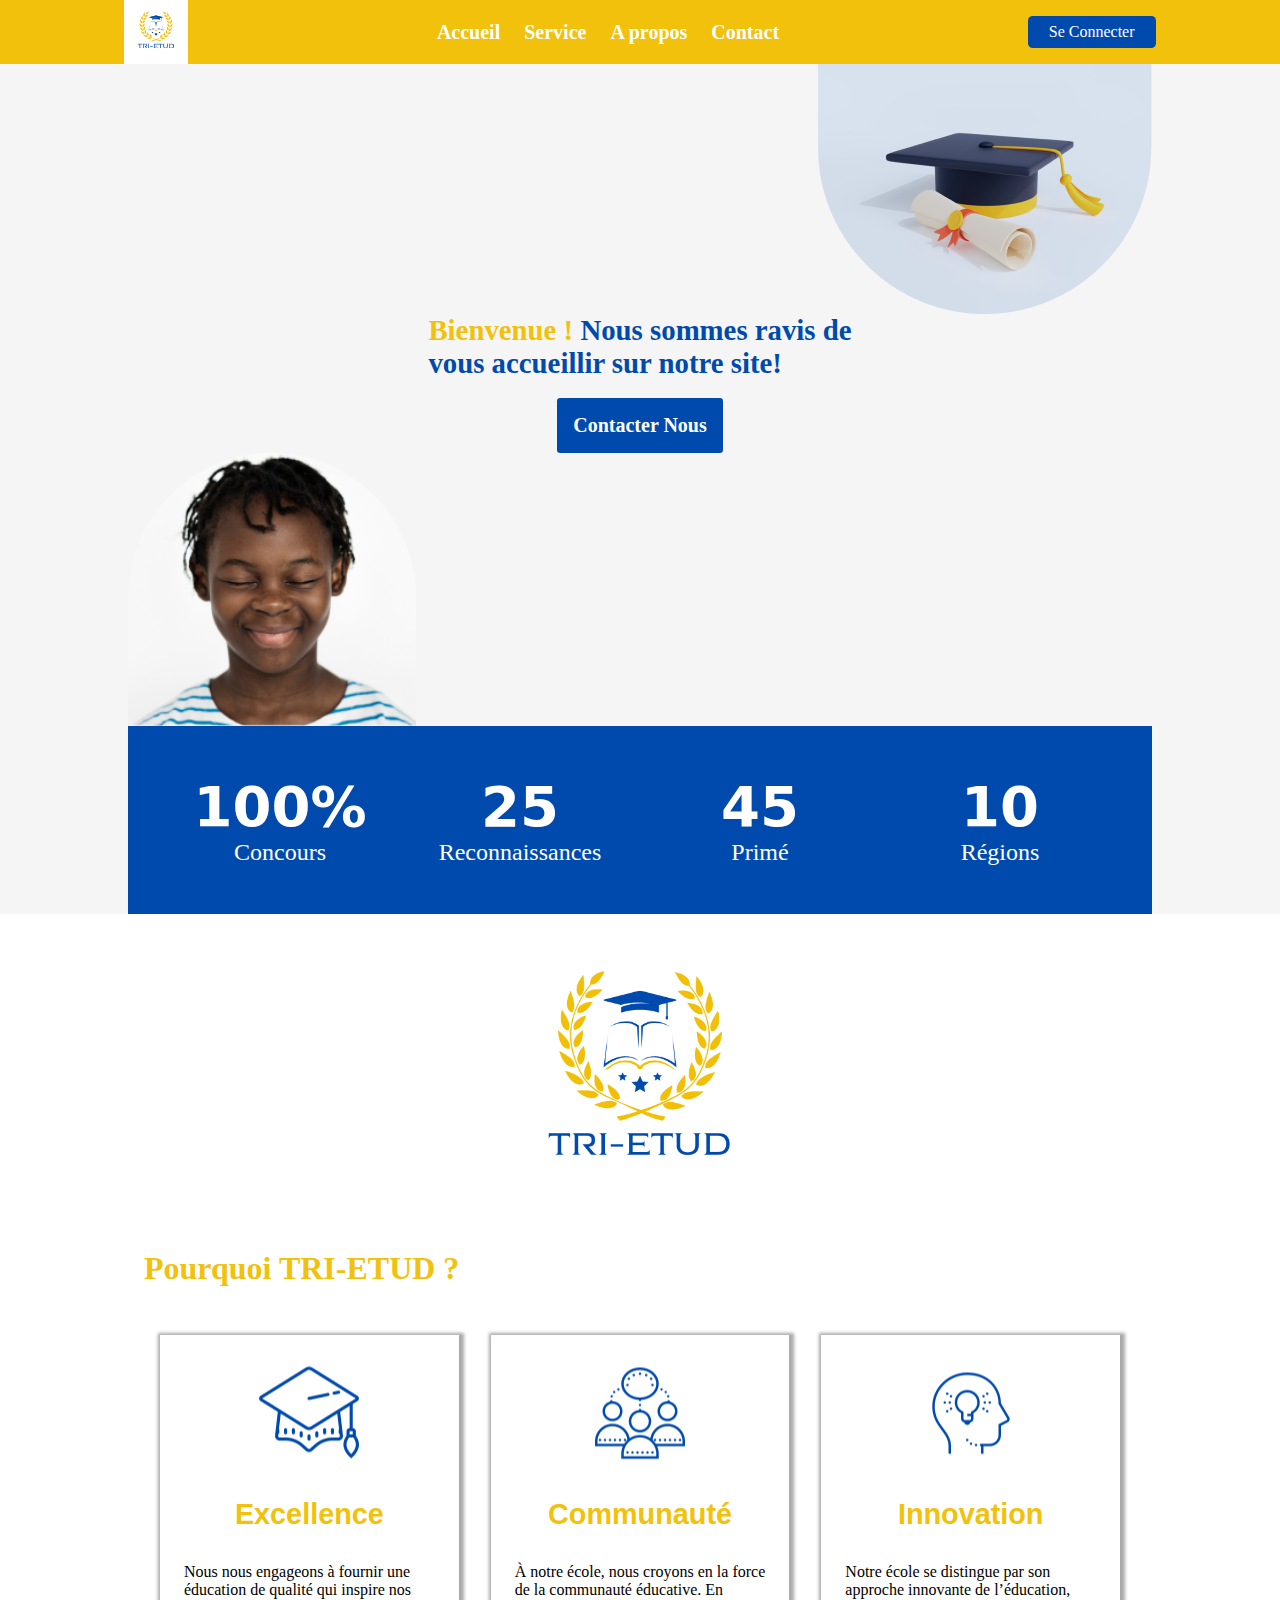
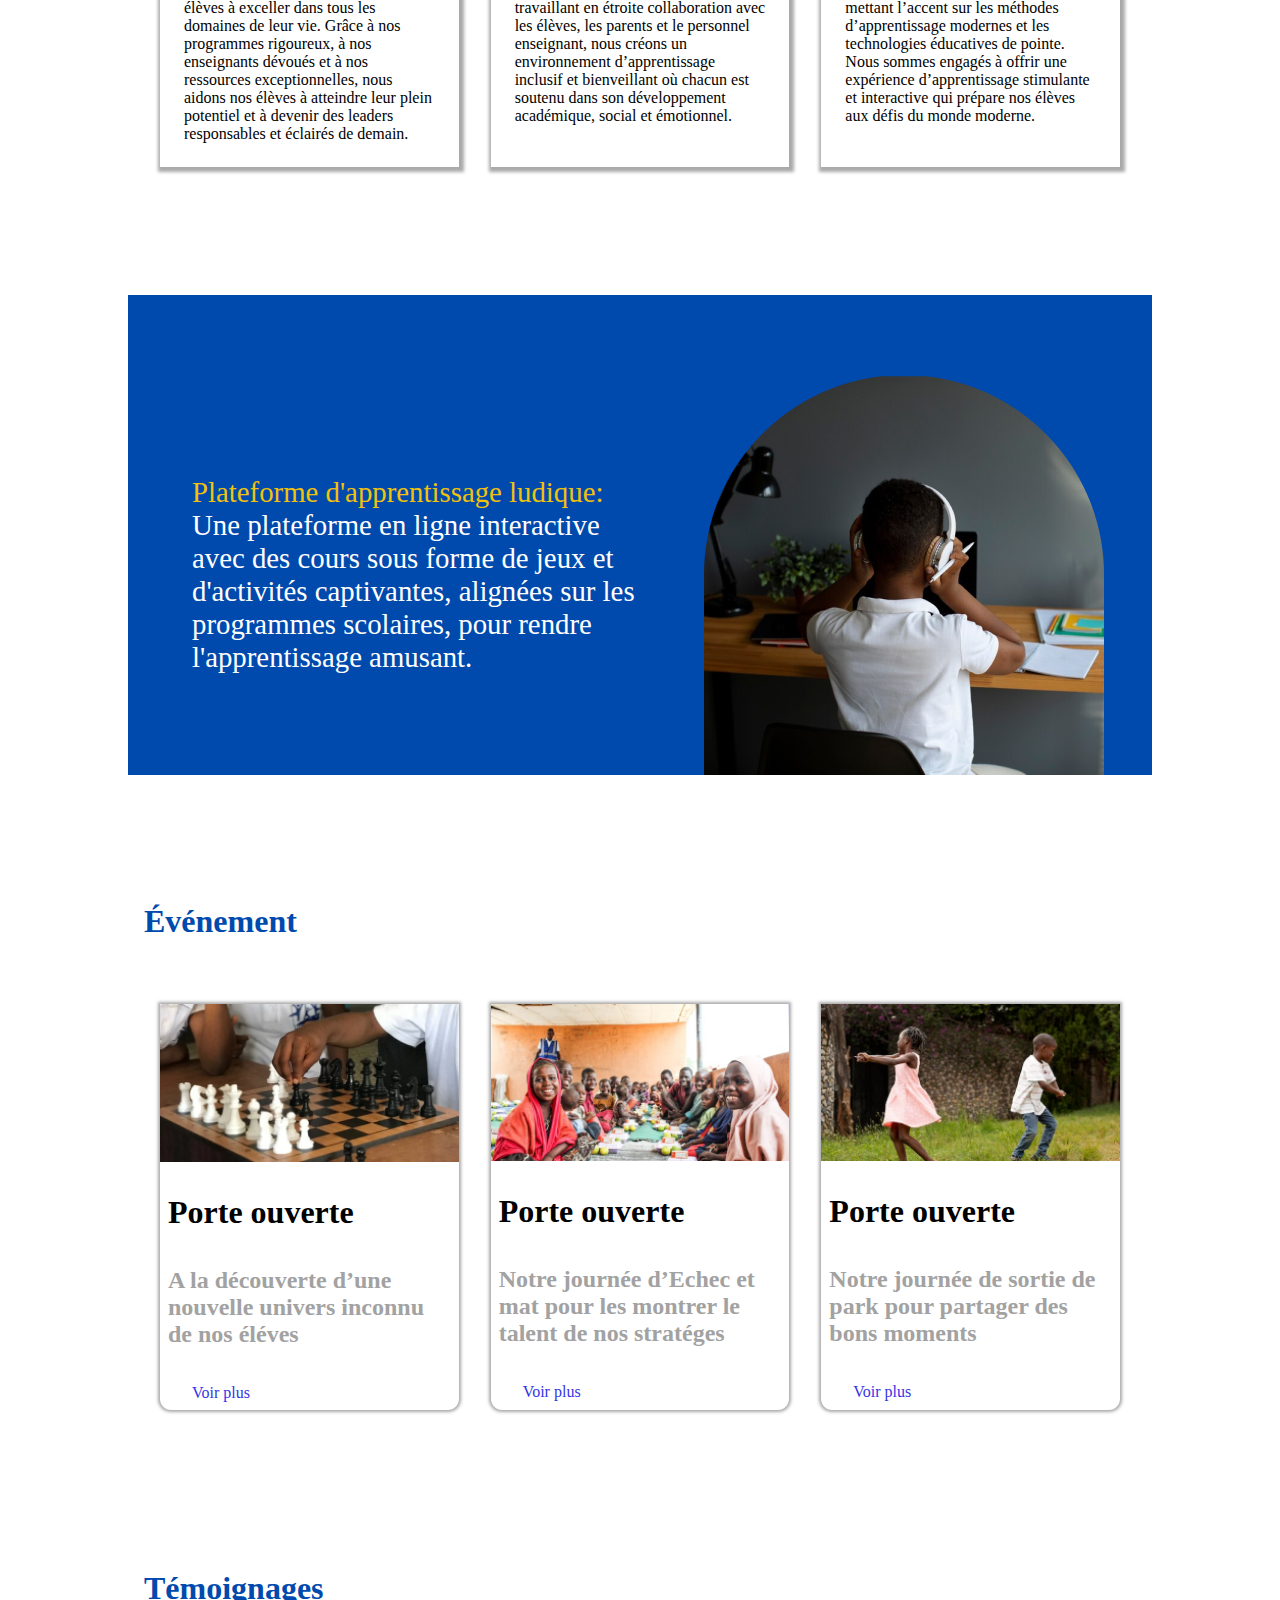
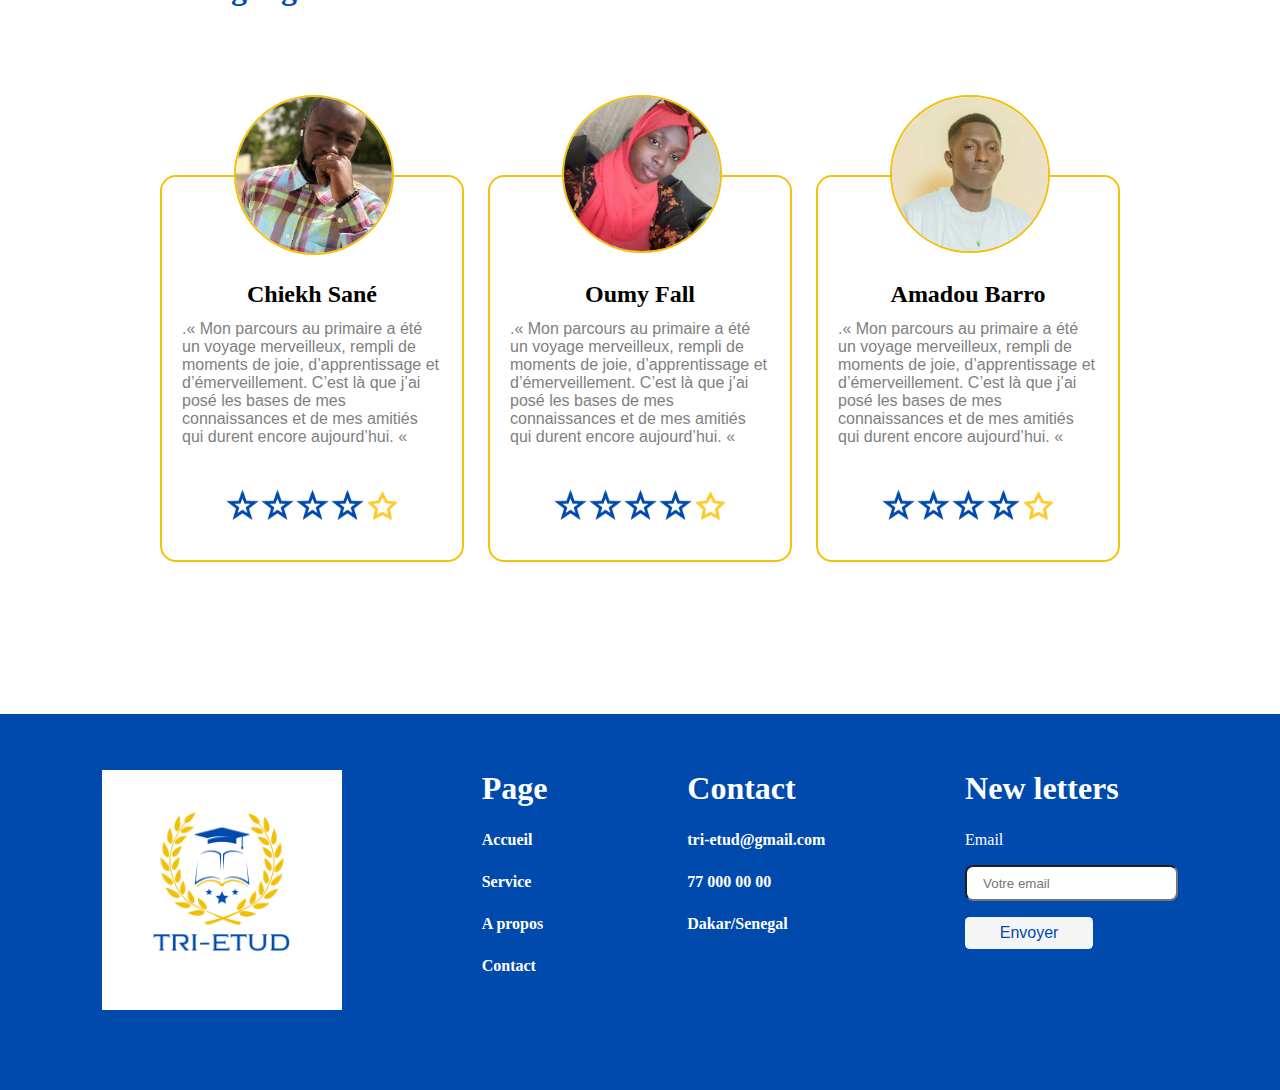
<file: index.html>
<!DOCTYPE html>
<html lang="fr">
<head>
    <meta charset="UTF-8">
    <meta name="viewport" content="width=device-width, initial-scale=1.0">
    <title>Suivi-Etud</title>
    <link rel="stylesheet" href="style.css">
</head>
<body>
    <nav class="navbar">
  <img src="img/Tri-Etud (1).png" alt="Photologo" class="logo"> 
  <ul>
      <li><a href="#">Accueil</a></li>
      <li><a href="#">Service</a></li>
      <li><a href="#">A propos</a></li>
      <li><a href="profil.html">Contact</a></li>
  </ul>
   <a href="" class="btn">Se Connecter </a>
</nav>
<header>
  <section class="Baniere">
    <div class="box-photo">
        <img src="img/diplome.png"  class="photoDiplome" alt="photo de diplome">
    </div>
   
    <div class="text_header"> <h1 class="text-Baniere"><span> Bienvenue ! </span> Nous sommes ravis de  <br>vous accueillir sur notre site!
    </h1> <br>
         <a href="" class="btn-Banniere"> Contacter Nous     </a>
       </div>
       <img src="img/diplome-enfant.png"  class="photoEnfant" alt="photo d'un enfant">
    
</section>
 <section class="cont-compteur">
    <div class="box-compteur"><h1 class="Nbr-compteur">100%</h1> <p class="text-compteur">Concours</p></div>
     <div class="box-compteur"><h1 class="Nbr-compteur">25</h1> <p class="text-compteur">Reconnaissances</p></div>
     <div class="box-compteur"><h1 class="Nbr-compteur">45</h1> <p class="text-compteur">Primé</p></div>
     <div class="box-compteur"><h1 class="Nbr-compteur">10</h1> <p class="text-compteur">Régions</p></div>
     
 </section>
    </header>

    <img class="photoLogo2" src="img/Tri-Etud (1).png" alt="photologo numero2">
 <h1 class="titre-Pourquoi"> Pourquoi TRI-ETUD ? </h1>
<section class="Cont-pourquoi">
    <div class="box-pourquoi">
       <img src="img/Graduation Cap.png" alt="">
        <h1 class="text-Pourquoi">Excellence</h1>
    <p> Nous nous engageons à fournir une éducation de qualité qui inspire 
        nos élèves à exceller dans tous les domaines de leur vie. Grâce à nos 
        programmes rigoureux, à nos enseignants dévoués et à nos ressources
         exceptionnelles, nous aidons nos élèves à atteindre leur plein potentiel
          et à devenir des leaders responsables et éclairés de demain.</p>
    </div> 
    <div class="box-pourquoi">
        <img src="img/grap-com.png" alt="">
        <h1 class="text-Pourquoi">Communauté </h1>
    <p>À notre école, nous croyons en la force de la communauté éducative. 
        En travaillant en étroite collaboration avec les élèves, les parents 
        et le personnel enseignant, nous créons un environnement d’apprentissage 
        inclusif et bienveillant où chacun est soutenu dans son développement
         académique, social et émotionnel.</p>
    </div>
    <div class="box-pourquoi">
        <img src="img/grap-Inn.png" alt="">
        <h1 class="text-Pourquoi">Innovation </h1>
    <p>Notre école se distingue par son approche innovante de l’éducation, 
        mettant l’accent sur les méthodes d’apprentissage modernes et les 
        technologies éducatives de pointe. Nous sommes engagés à offrir une
         expérience d’apprentissage stimulante et interactive qui prépare nos 
         élèves aux défis du monde moderne.</p>
    </div>
</section>
<div class="espace"> </div>
<section class="platforme">
<p class="text-platform"> <span>Plateforme d'apprentissage ludique: </span>  <br>
    Une plateforme en ligne interactive
 avec des cours sous forme de jeux et d'activités captivantes, 
alignées sur les programmes scolaires, pour rendre l'apprentissage amusant. </p>
<img class="photo-platform" src="img/image 557.png" alt="">
</section>
<div class="espace"> </div>
<h1 class="Entre-cont">Événement </h1>

<section class="Evenement">
 <div class="box-event">
    <img src="img/enfantEchec.png" alt="">
    <h1 class="titre-event">Porte ouverte </h1>
<h2 class="text-event">A la découverte d’une nouvelle univers inconnu de nos éléves</h2> 
<a class="link-event" href="">Voir plus</a>
</div>
 <div class="box-event">
    <img src="img/enfant-G.png" alt="">
    <h1 class="titre-event">Porte ouverte </h1>
<h2 class="text-event" >Notre journée d’Echec et mat pour les montrer le talent de nos stratéges</h2> 
<a class="link-event" href="">Voir plus</a>
</div>
 <div class="box-event">
    <img src="img/g-enfant7.png" alt="">
    <h1 class="titre-event">Porte ouverte </h1>
<h2 class="text-event" >Notre journée de sortie de park pour partager des bons moments</h2> 
<a class="link-event" href="">Voir plus</a>
</div>
</section>
<div class="espace"> </div>
<h1 class="Entre-cont">Témoignages </h1>

<section class="cont-temoignages">
 
<div class="box-temoigne">
    <img class="img-Temoignant" src="img/IMG-20210619-WA0023.jpg" alt=""> 
<div class="blox-text-temoigne" > 
    <div class="espace"> </div>
    <h1 class="titre-temoigne">Chiekh Sané </h1>
    <p class="text-temoigne"> .« Mon parcours au primaire a été un voyage 
        merveilleux, rempli de moments de joie, d’apprentissage et
         d’émerveillement. C’est là que j’ai posé les bases de mes
          connaissances et
         de mes amitiés qui durent encore aujourd’hui. « </p>
    <div class="icone"> 
        <img src="img/Star.svg" alt=""> <img src="img/Star.svg" alt=""> <img src="img/Star.svg" alt=""> <img src="img/Star.svg" alt=""> <img src="img/Star (1).svg" alt="">
    </div>
</div>
</div>
<div class="box-temoigne">
    <img class="img-Temoignant" src="img/IMG-20231201-WA0003.jpg" alt=""> 
<div class="blox-text-temoigne"> 
    <div class="espace"> </div>
    <h1 class="titre-temoigne">Oumy Fall </h1>
    <p class="text-temoigne">.« Mon parcours au primaire a été un voyage
         merveilleux, rempli de moments de joie, d’apprentissage et 
         d’émerveillement. C’est là que j’ai posé les bases de mes
         connaissances et de mes amitiés qui durent encore aujourd’hui. «  </p>
    <div class="icone"> <img src="img/Star.svg" alt=""> <img src="img/Star.svg" alt=""> <img src="img/Star.svg" alt=""> <img src="img/Star.svg" alt=""> <img src="img/Star (1).svg" alt="">
     </div>
</div>
</div>
<div class="box-temoigne">
  
<img class="img-Temoignant" src="img/Screenshot_20231211-183035.jpg" alt=""> 
<div class="blox-text-temoigne"> 
    <div class="espace"> </div>
    <h1 class="titre-temoigne">Amadou Barro </h1>
    <p class="text-temoigne"> .« Mon parcours au primaire a été un voyage
         merveilleux, rempli de moments de joie, d’apprentissage et 
         d’émerveillement. C’est là que j’ai posé les bases de mes
         connaissances et de mes amitiés qui durent encore aujourd’hui. «  </p>
    <div class="icone"> <img src="img/Star.svg" alt=""> <img src="img/Star.svg" alt=""> <img src="img/Star.svg" alt=""> <img src="img/Star.svg" alt=""> <img src="img/Star (1).svg" alt=""> </div>
</div>
</div>

</section>

<footer class="footer">
<div class="box-footer">
    <img class="photo-footer" src="img/Tri-Etud (1).png" alt="photologo numero3">
    <div class="icone-footer"> </div>
</div>
<div class="box-footer">
    <h1>Page</h1>
    <a href="#">Accueil</a>
    <a href="#">Service</a>
    <a href="#">A propos</a>
    <a href="#">Contact</a>
</div>
<div class="box-footer">
    <h1>Contact</h1>
    <a href="#">tri-etud@gmail.com</a>
    <a href="#">77 000 00 00</a>
    <a href="#">Dakar/Senegal</a>
</div>
<div class="box-footer">
    <h1>New letters</h1>
    <form action="" method="get">
        <label for="">Email</label>
        <input type="email" placeholder="Votre email">
        <button class="btn btn_form" >Envoyer</button>
    </form>
</div>
</footer>

</body>
</html>
</file>
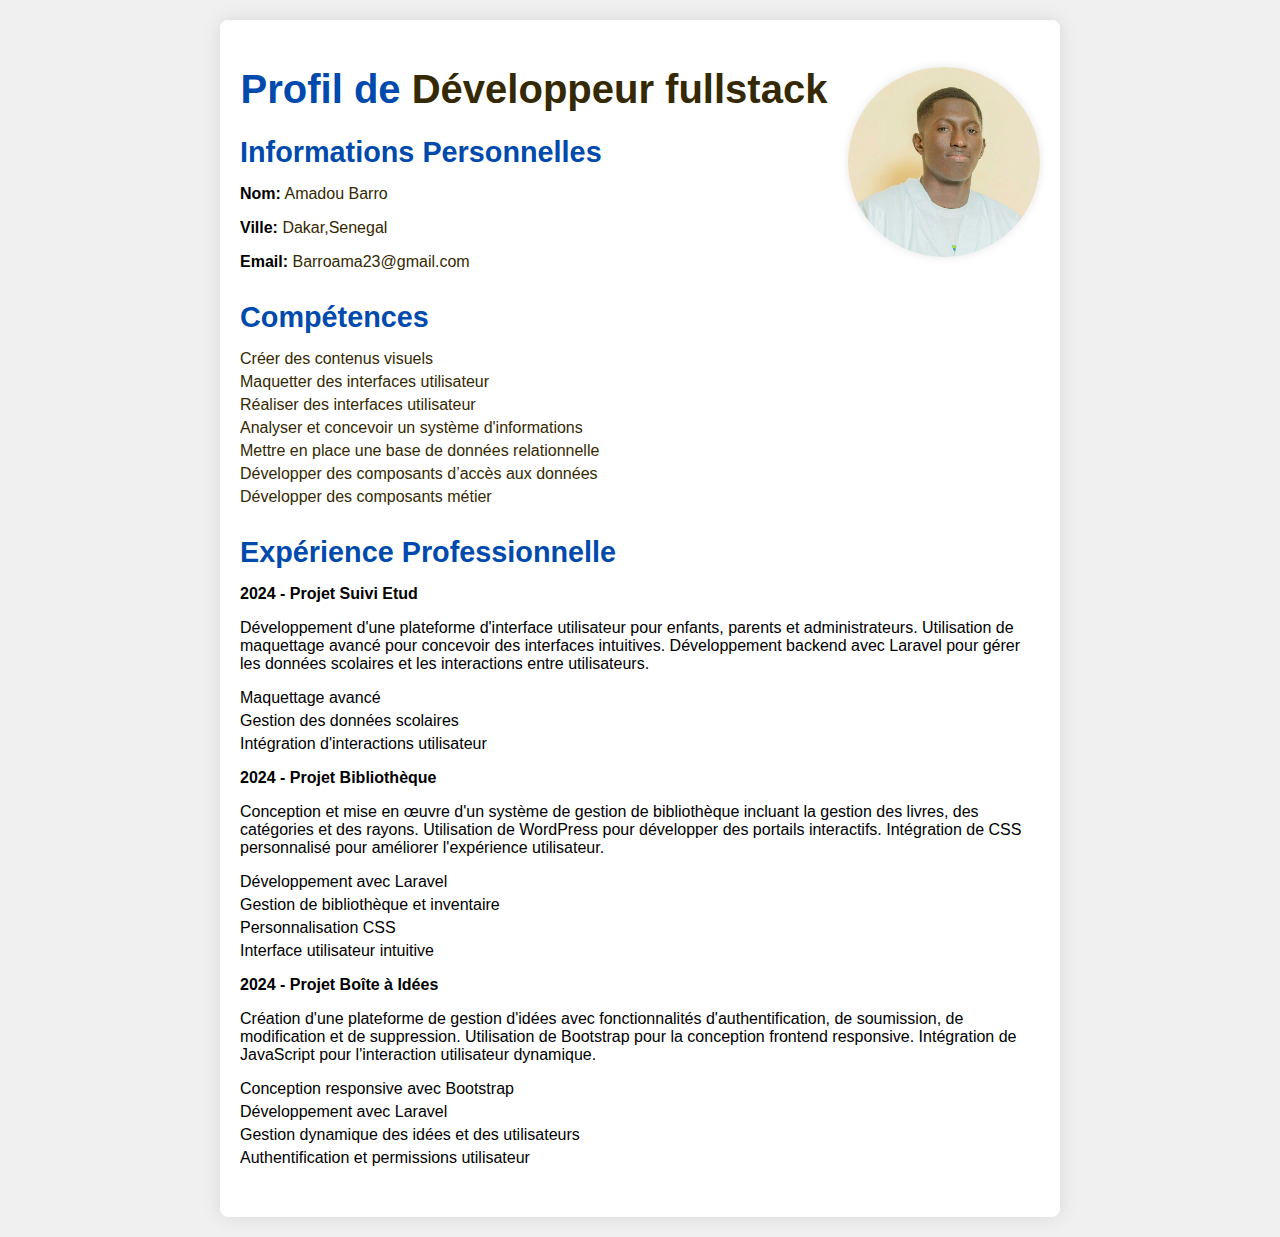
<file: profil.html>
<!DOCTYPE html>
<html lang="en">
<head>
    <meta charset="UTF-8">
    <meta name="viewport" content="width=device-width, initial-scale=1.0">
    <title>Profil du Développeur</title>
    <style>
        body {
            font-family: Arial, sans-serif;
            background-color: #f0f0f0;
            margin: 0;
            padding: 0;
        }

        .container {
            max-width: 800px;
            margin: 20px auto;
            background-color: #fff;
            padding: 20px;
            border-radius: 8px;
            box-shadow: 0 0 20px rgba(0, 0, 0, 0.1);
        }

        header {
            text-align: center;
            margin-bottom: 20px;
        }

        .text-Baniere {
            font-size: 2.5rem;
            color: #004AAD;
            font-weight: bold;
            margin-bottom: 10px;
        }

        span {
            color: #342902;
        }

        .photoDiplome {
            float: right;
            margin-left: 20px;
            border-radius: 50%;
            box-shadow: 0 0 10px rgba(0, 0, 0, 0.1);
        }

        section {
            margin-bottom: 30px;
        }

        h2 {
            color: #004AAD;
            font-size: 1.8rem;
            margin-bottom: 10px;
        }

        ul {
            list-style-type: none;
            padding: 0;
        }

        ul li {
            margin-bottom: 5px;
        }

        .btn-Banniere {
            background-color: #004AAD;
            color: #fff;
            padding: 10px 20px;
            text-decoration: none;
            border-radius: 5px;
            display: inline-block;
            transition: background-color 0.3s ease;
        }

        .btn-Banniere:hover {
            background-color: #002B6B;
        }

        footer {
            text-align: center;
            margin-top: 30px;
            color: #777;
        }
    </style>
</head>
<body>
    <div class="container">
        <header>
            <img style="width: 12rem; height: auto;" src="/img/Screenshot_20231211-183035.jpg" alt="Photo du développeur" class="photoDiplome">
            <h1 class="text-Baniere">Profil de <span>Développeur fullstack</span></h1>
        </header>
        <main>
            <section>
                <h2>Informations Personnelles</h2>
                <p><strong>Nom:</strong> <span>Amadou Barro</span></p>
                <p><strong>Ville:</strong> <span>Dakar,Senegal</span></p>
                <p><strong>Email:</strong> <span>Barroama23@gmail.com</span></p>
            </section>
            <section>
                <h2>Compétences</h2>
                <ul>
                    <li><span>Créer des contenus visuels</span></li>
                    <li><span>Maquetter des interfaces utilisateur</span></li>
                    <li><span>Réaliser des interfaces utilisateur</span></li>
                    <li><span>Analyser et concevoir un système d'informations</span></li>
                    <li><span>Mettre en place une base de données relationnelle</span></li>
                    <li><span>Développer des composants d’accès aux données</span></li>
                    <li><span>Développer des composants métier</span></li>
                </ul>
            </section>
            <section>
                <h2>Expérience Professionnelle</h2>
                <p><strong>2024 - Projet Suivi Etud</strong></p>
                <p>Développement d'une plateforme d'interface utilisateur pour enfants, parents et administrateurs. Utilisation de maquettage avancé pour concevoir des interfaces intuitives. Développement backend avec Laravel pour gérer les données scolaires et les interactions entre utilisateurs.</p>
                <ul>
                    <li>Maquettage avancé</li>
                   
                    <li>Gestion des données scolaires</li>
                    <li>Intégration d'interactions utilisateur</li>
                </ul>

                <p><strong>2024 - Projet Bibliothèque</strong></p>
                <p>Conception et mise en œuvre d'un système de gestion de bibliothèque incluant la gestion des livres, des catégories et des rayons. Utilisation de WordPress pour développer des portails interactifs. Intégration de CSS personnalisé pour améliorer l'expérience utilisateur.</p>
                <ul>
                    <li>Développement avec Laravel</li>
                    <li>Gestion de bibliothèque et inventaire</li>
                    <li>Personnalisation CSS</li>
                    <li>Interface utilisateur intuitive</li>
                </ul>

                <p><strong>2024 - Projet Boîte à Idées</strong></p>
                <p>Création d'une plateforme de gestion d'idées avec fonctionnalités d'authentification, de soumission, de modification et de suppression. Utilisation de Bootstrap pour la conception frontend responsive. Intégration de JavaScript pour l'interaction utilisateur dynamique.</p>
                <ul>
                    <li>Conception responsive avec Bootstrap</li>
                    <li>Développement avec Laravel</li>
                    <li>Gestion dynamique des idées et des utilisateurs</li>
                    <li>Authentification et permissions utilisateur</li>
                </ul>
            </section>
         
 
</body>
</html>
</file>
<file: style.css>
*{
    margin: 0;
    padding: 0;
    text-decoration: none;
     list-style: none;
    box-sizing: border-box;
}
/*la partie du navbar*/
.navbar{
    display: flex;
    justify-content: space-around;
    background-color: #F1C10C;
    align-items: center;
   
}
.logo{
    width: 4rem;
    height: auto;
}
ul{
    display: flex;
    justify-content: space-between;
    align-items: center;
    text-decoration: none;
    gap: 1.5rem;
}
li a{
    color: white;
    text-decoration: none;
    font-size: 1.25rem;
    font-weight: 600;
}
.btn{
 display: flex;
 justify-content: center;
 align-items: center;
    background-color: #004AAD;
    align-items: center;
    width: 8rem ;
    height: 2rem;
    color: white;
    font-size: 1rem;
    border-radius: 0.29rem;
    border: none;
    cursor: pointer;
}

/* la partie du banniere */
header{
    background-color:#f5f5f5 ;
}

.Baniere{
  display: flex;
flex-direction: column;
   width: 80%;
   margin: auto ;

   
   
}
.btn-Banniere{
    color: white;
    text-decoration: none;
    font-size: 1.25rem;
    font-weight: 600;
}
.text-Baniere{
    font-size: 1.8rem;
    color: #004AAD;
}
span{
 color: #F1C10C;
}
.photoDiplome{
 float: right;
}
.btn-Banniere{
    background-color: #004AAD;
    padding: 1rem;
    border-radius: 0.2rem;
}
.text_header{
 
    display: flex;
    flex-direction: column;
align-items: center;
  
}
.photoEnfant{ width: 18rem; height: auto;}
/* la partie du compteur */
.cont-compteur{
 display: flex;
  align-items: center;
 justify-content: space-around;
    width: 80%;
    margin: auto;
    padding: 2rem;
    background-color: #004AAD;
    color: white;
    align-items: center;
}
.box-compteur{
    padding: 1rem;
   align-items: center;
   display: flex;
   flex-direction: column;
   width: 15rem;
   align-items: center;
}
.Nbr-compteur{
    font-size: 3.5rem;
    font-family: system-ui, -apple-system, BlinkMacSystemFont, 'Segoe UI', Roboto, Oxygen, Ubuntu, Cantarell, 'Open Sans', 'Helvetica Neue', sans-serif;
}

.text-compteur{
    font-size: 1.5rem;
}
.photoLogo2{
    display: flex;
    justify-content: center;
    align-items: center;
    margin: auto;
    width: 25%;
    height: auto;
}
 /* la partie du Pourquoi TRi-etud  */
.titre-Pourquoi{
    color: #F1C10C;
    margin-left: 10%;
    padding: 1rem;
    
}

.Cont-pourquoi{
  display: flex;
justify-content: space-around;
    width: 80%;
    margin: auto;
    gap: 1rem;
    padding: 2rem;
    gap: 2rem;
}
.box-pourquoi{
   display: flex;
   flex-direction: column;
   align-items: center;
   padding: 1.5rem;
   gap: 2rem;
   box-shadow: 0.1rem 0.1rem 0.2rem 0.2rem rgba(0, 0, 0, 0.338) ;
   width: 20rem;
}
.text-Pourquoi{
    font-size: 1.8rem;
   font-family: 'Franklin Gothic Medium', 'Arial Narrow', Arial, sans-serif;

    color: #F1C10C;
}
.espace{
   
    height: 6rem;
   width: auto;
}

/* la partie du platform */
.platforme{
   display: flex;
   justify-content: space-around;
    width: 80%;
    margin: auto;
    background-color: #004AAD;
    padding: 5rem 3rem 0rem 3rem;
    align-items: center;
   gap: 2rem;
}
.text-platform{
   
    justify-content: center;
    align-items: center;
   color: white;
   font-size: 1.8rem;
   padding: 1rem;
}
.photo-platform{
   display: flex;
  
   margin: auto;
}
/* la partie des evenement */
.Evenement{
  display: flex;
 justify-content: space-around ;
    width: 80%;
    margin: auto;
    padding: 2rem;
    gap: 2rem;
}
.box-event{
    display: flex;
    flex-direction: column;
    gap: 1.5rem;
    width: 21rem;
    height: auto;
    box-shadow: 0.01rem 0.01rem 0.2rem 0.1rem rgba(0, 0, 0, 0.338) ;
    border-radius: 0.0rem 0.0rem 0.7rem 0.7rem;
}
.titre-event{
    padding: 0.5rem;
}
.text-event{
    padding: 0.25rem 0.5rem;
    color: rgb(162, 162, 162);
}
.link-event{
    padding: 0.5rem 2rem;
    font-weight: 400;
    font-size: 1rem;
    color: rgb(52, 52, 230);
}

.Entre-cont{

       color: #004AAD;
        margin-left: 10%;
        padding: 2rem 1rem ;
}
/*la partie des évenement */
.cont-temoignages{
    display: flex;
    justify-content: space-between;
    width: 80%;
    align-items: center;
    margin: auto;
padding: 2rem 2rem 8rem 2rem ;
gap: 1.5rem;
}
.img-Temoignant{
    width: 10rem;
    height: auto;
    border-radius: 50rem;
    border: #F1C10C solid 0.185rem;  
  
    align-items: center;
  position: absolute;
    display: flex;
   margin: auto;
   z-index: 2; 
   margin-left: 4.65rem;
}
.box-temoigne{
    width: 20rem;
    padding: 1.5rem 0rem;
}

/*code couleur du texte des evenement #A0AEC0*/
.blox-text-temoigne{
    align-items: center;
    border-radius: 01rem;
    border: #F1C10C solid 0.185rem;  
    padding: 0.5rem;
    position: relative;
    z-index: 1;
    margin-top: 5rem;
}
.titre-temoigne{

    font-size: 1.5rem;
    align-items: center;
    text-align: center;
  
}
.text-temoigne{
    display: flex;
    justify-content: center;
    font-family: Arial, Helvetica, sans-serif;
    color: gray;
    padding: 0.75rem;
   
}
.icone{
    display: flex;
    justify-content: center;
    padding: 1.85rem;
}
/* la partie du footer */
.footer{
    display: flex;
    justify-content: space-around;
    background-color: #004AAD;
    color: white;
    text-decoration: none;
    padding: 2rem;
}
.photo-footer{
    width: 15rem;
    height: auto;
}
.box-footer{
    display: flex;
    flex-direction: column;
    gap: 1.5rem;
    padding: 1.5rem;
    color: white;
    
}
.box-footer a{
    text-decoration: none;
    color: white;
    font-weight: 600;
}
form{
    display: flex;
    flex-direction: column;
    gap: 1rem;
}
input{
    border-radius: 0.5rem;
height: 2rem; 
padding: 1rem;
}
.btn_form{
    background-color: whitesmoke;
    color: #004AAD;
}



 /* pour la partie responsive tablette */
 @media screen and (max-width: 768px) {


    .cont-compteur{
    display: flex;
    flex-wrap: wrap;
}

.Cont-pourquoi{
    display: flex;
    flex-wrap: wrap;
}
.box-pourquoi{
    width: 16rem;
}
.platforme{
    display: flex;
    flex-wrap: wrap;
}

.Evenement{
    display: flex;
    flex-wrap: wrap;
}
.box-event{
    width: 16rem;
}
.cont-temoignages{
    display: flex;
    flex-wrap: wrap;

}
.box-temoigne{
    width: 16rem;
    padding: 1.5rem 0rem;
}
.img-Temoignant{
  
   margin-left: 2.85rem;
}

.footer{
    display: flex;
    flex-wrap: wrap;
   
}

 }
 @media screen and (max-width: 428px){
.navbar{
    display: flex;
    flex-wrap: wrap;

}
.btn{
    display: none;
}
.logo{
    display: none;
}
.baniere{
   gap:1rem;
    width: 100%;
}
.photo-platform{
    display: none;
}
/* la partie bainniere en haut*/


.photoDiplome, .photoEnfant{
    width: 10rem;
    height: auto;
}
.text-Baniere{
    font-size: 1rem;
    margin-top: 1rem;
}
.btn-Banniere{
    font-size: 1rem;
    padding: 0.5rem;
    margin: 1rem;
}



}
</file>
